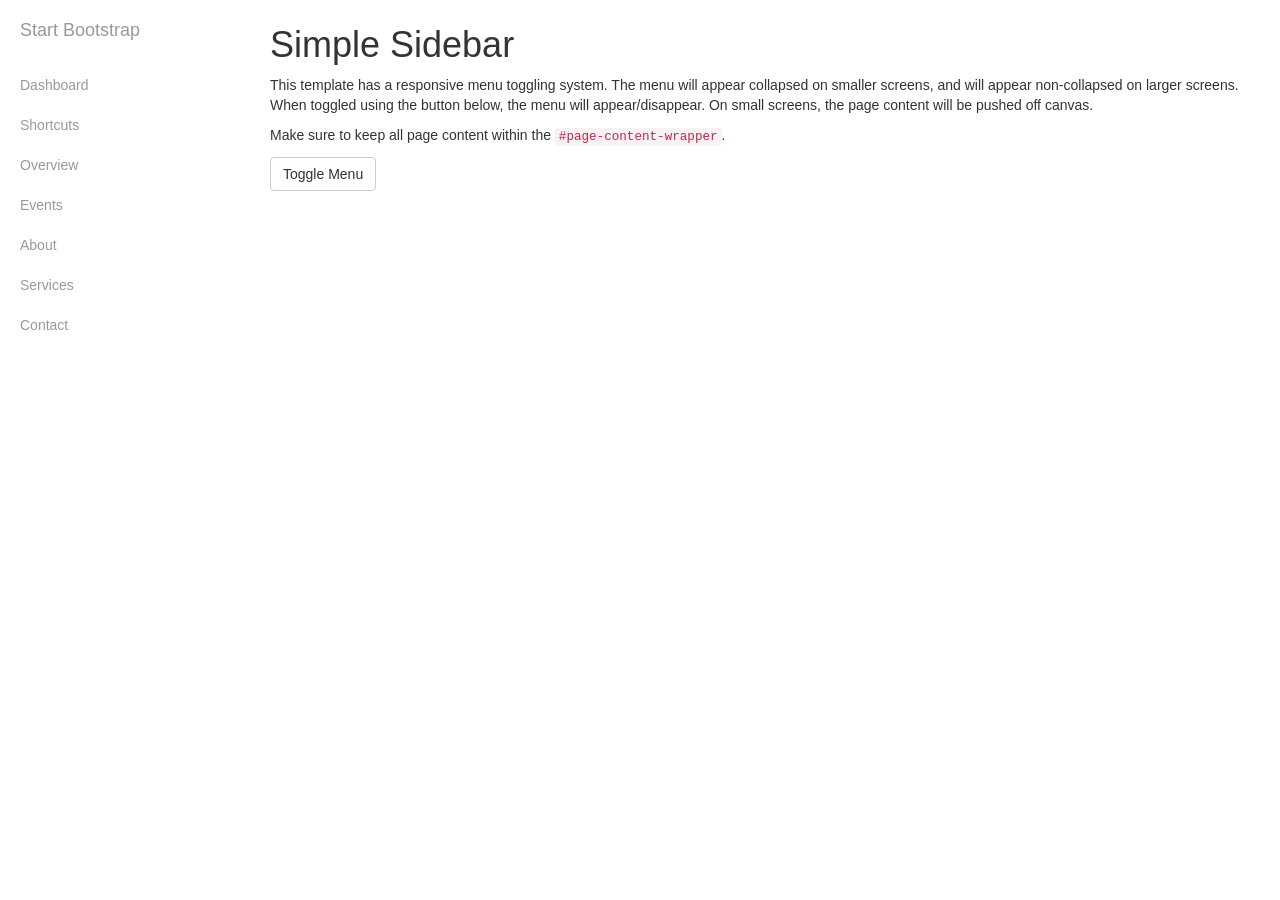
<file: src/bootstrap_side_bar/index.html>
<!DOCTYPE html>
<html lang="en">

<head>

    <meta charset="utf-8">
    <meta http-equiv="X-UA-Compatible" content="IE=edge">
    <meta name="viewport" content="width=device-width, initial-scale=1">
    <meta name="description" content="">
    <meta name="author" content="">

    <title>Simple Sidebar - Start Bootstrap Template</title>

    <!-- Bootstrap Core CSS -->
    <link href="css/bootstrap.min.css" rel="stylesheet">

    <!-- Custom CSS -->
    <link href="css/simple-sidebar.css" rel="stylesheet">

    <!-- HTML5 Shim and Respond.js IE8 support of HTML5 elements and media queries -->
    <!-- WARNING: Respond.js doesn't work if you view the page via file:// -->
    <!--[if lt IE 9]>
        <script src="https://oss.maxcdn.com/libs/html5shiv/3.7.0/html5shiv.js"></script>
        <script src="https://oss.maxcdn.com/libs/respond.js/1.4.2/respond.min.js"></script>
    <![endif]-->

</head>

<body>

    <div id="wrapper">

        <!-- Sidebar -->
        <div id="sidebar-wrapper">
            <ul class="sidebar-nav">
                <li class="sidebar-brand">
                    <a href="#">
                        Start Bootstrap
                    </a>
                </li>
                <li>
                    <a href="#">Dashboard</a>
                </li>
                <li>
                    <a href="#">Shortcuts</a>
                </li>
                <li>
                    <a href="#">Overview</a>
                </li>
                <li>
                    <a href="#">Events</a>
                </li>
                <li>
                    <a href="#">About</a>
                </li>
                <li>
                    <a href="#">Services</a>
                </li>
                <li>
                    <a href="#">Contact</a>
                </li>
            </ul>
        </div>
        <!-- /#sidebar-wrapper -->

        <!-- Page Content -->
        <div id="page-content-wrapper">
            <div class="container-fluid">
                <div class="row">
                    <div class="col-lg-12">
                        <h1>Simple Sidebar</h1>
                        <p>This template has a responsive menu toggling system. The menu will appear collapsed on smaller screens, and will appear non-collapsed on larger screens. When toggled using the button below, the menu will appear/disappear. On small screens, the page content will be pushed off canvas.</p>
                        <p>Make sure to keep all page content within the <code>#page-content-wrapper</code>.</p>
                        <a href="#menu-toggle" class="btn btn-default" id="menu-toggle">Toggle Menu</a>
                    </div>
                </div>
            </div>
        </div>
        <!-- /#page-content-wrapper -->

    </div>
    <!-- /#wrapper -->

    <!-- jQuery -->
    <script src="js/jquery.js"></script>

    <!-- Bootstrap Core JavaScript -->
    <script src="js/bootstrap.min.js"></script>

    <!-- Menu Toggle Script -->
    <script>
    $("#menu-toggle").click(function(e) {
        e.preventDefault();
        $("#wrapper").toggleClass("toggled");
    });
    </script>

</body>

</html>
</file>
<file: src/bootstrap_side_bar/css/simple-sidebar.css>
/*!
 * Start Bootstrap - Simple Sidebar HTML Template (http://startbootstrap.com)
 * Code licensed under the Apache License v2.0.
 * For details, see http://www.apache.org/licenses/LICENSE-2.0.
 */

/* Toggle Styles */

#wrapper {
    padding-left: 0;
    -webkit-transition: all 0.5s ease;
    -moz-transition: all 0.5s ease;
    -o-transition: all 0.5s ease;
    transition: all 0.5s ease;
}

#wrapper.toggled {
    padding-left: 250px;
}

#sidebar-wrapper {
    z-index: 1000;
    position: fixed;
    left: 250px;
    width: 0;
    height: 100%;
    margin-left: -250px;
    overflow-y: auto;
    background: white;
    -webkit-transition: all 0.5s ease;
    -moz-transition: all 0.5s ease;
    -o-transition: all 0.5s ease;
    transition: all 0.5s ease;
}

#wrapper.toggled #sidebar-wrapper {
    width: 250px;
}

#page-content-wrapper {
    width: 100%;
    position: absolute;
    padding: 15px;
}

#wrapper.toggled #page-content-wrapper {
    position: absolute;
    margin-right: -250px;
}

/* Sidebar Styles */

.sidebar-nav {
    position: absolute;
    top: 0;
    width: 250px;
    margin: 0;
    padding: 0;
    list-style: none;
}

.sidebar-nav li {
    text-indent: 20px;
    line-height: 40px;
}

.sidebar-nav li a {
    display: block;
    text-decoration: none;
    color: #999999;
}

.sidebar-nav li a:hover {
    text-decoration: none;
    color: #fff;
    background: rgba(255,255,255,0.2);
}

.sidebar-nav li a:active,
.sidebar-nav li a:focus {
    text-decoration: none;
}

.sidebar-nav > .sidebar-brand {
    height: 65px;
    font-size: 18px;
    line-height: 60px;
}

.sidebar-nav > .sidebar-brand a {
    color: #999999;
}

.sidebar-nav > .sidebar-brand a:hover {
    color: #fff;
    background: none;
}


@media(min-width:0px) {
    #wrapper {
        padding-left: 250px;
    }

    #wrapper.toggled {
        padding-left: 0;
    }

    #sidebar-wrapper {
        width: 250px;
    }

    #wrapper.toggled #sidebar-wrapper {
        width: 0;
    }

    #page-content-wrapper {
        padding: 5px;
        position: relative;
    }

    #wrapper.toggled #page-content-wrapper {
        position: relative;
        margin-right: 0;
    }
}
</file>
